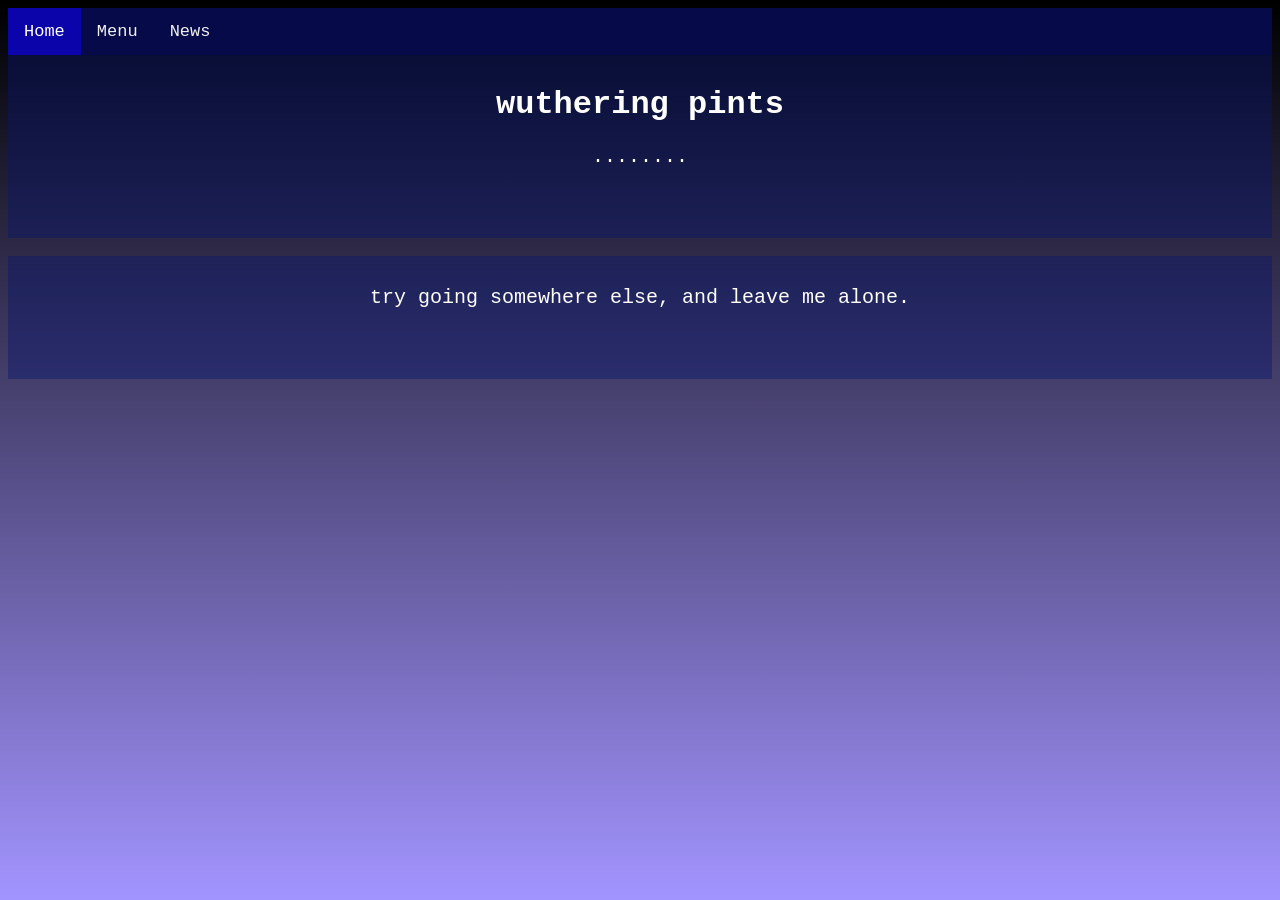
<file: index.html>
<head>
   <link rel="stylesheet" href="styles.css">
   <title>wuthering pints</title>
</head>

<body>

<div class="topnav">
  <a class="active" href="/">Home</a>
  <a href="/menu">Menu</a>
  <a href="/news">News</a>
</div>



<div class="textbox">    
<h1>wuthering pints</h1>
<p>........
</p>
</div>
<br>


<div class="textBox">

<p>try going somewhere else, and leave me alone.</p>

</div>

</body>
</file>
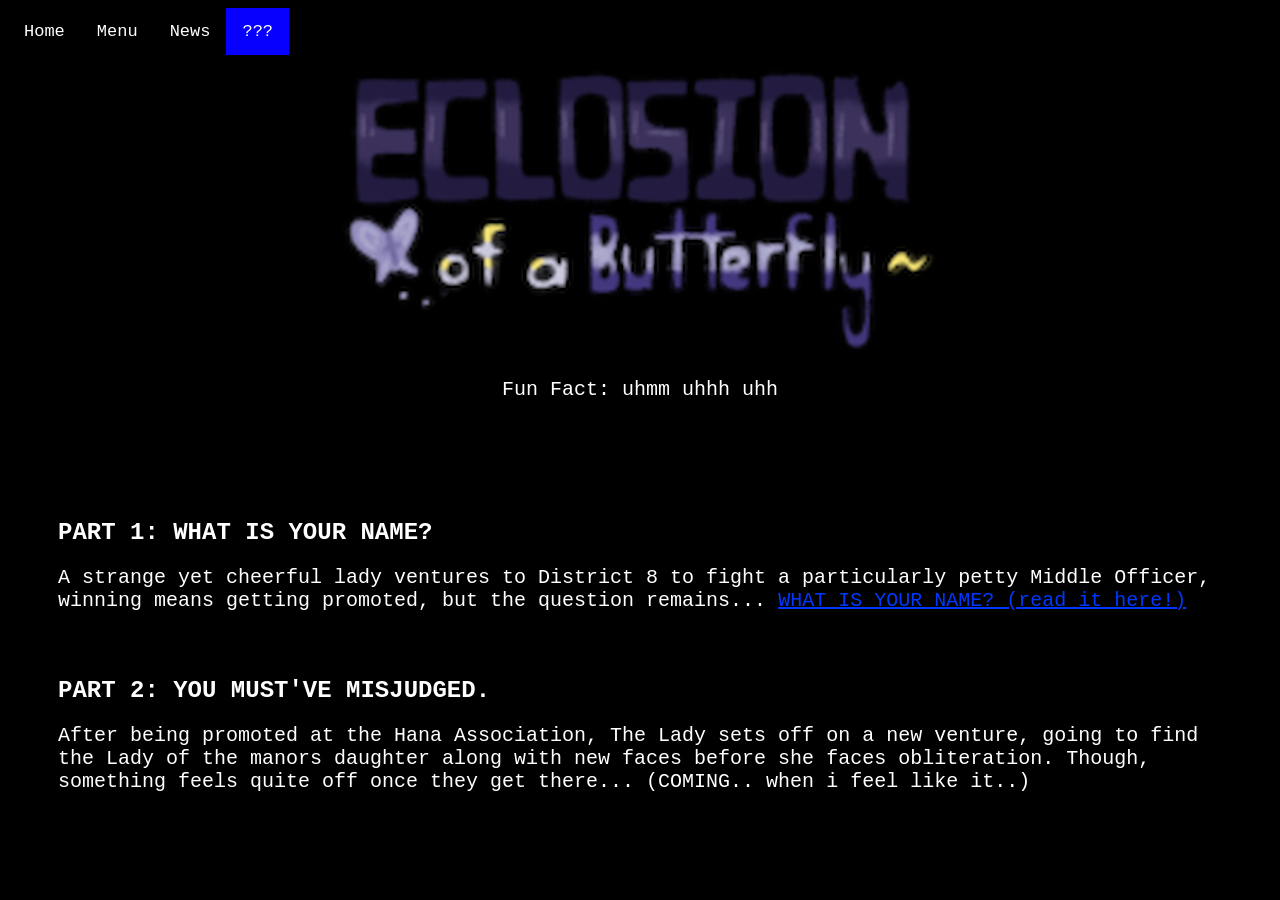
<file: jessa/index.html>
<head>
   <link rel="stylesheet" href="/jessa/stylesjessa.css">
    <title>Eclosion Of A Butterfly</title>

</head>

<body>

<div class="topnav">
  <a href="/">Home</a>
  <a href="/menu">Menu</a>
  <a href="/news">News</a>
  <a class="active" href="">???</a>

</div>



<div class="textbox">
 <img src="/images/jessa/logo.png" alt="Eclosion Of A Butterfly" class="logo"> 
<p>Fun Fact: uhmm uhhh uhh</p>
</div>

<br>

<div class="reviewbox">
<h2>PART 1: WHAT IS YOUR NAME?</h2>

<p>A strange yet cheerful lady ventures to District 8 to fight a particularly petty Middle Officer, winning means getting promoted, but the question remains... <a href="/jessa/recollection/0101/">WHAT IS YOUR NAME? (read it here!)</a>
</p>
</div>

<div class="reviewbox">
<h2>PART 2: YOU MUST'VE MISJUDGED.</h2>

<p>After being promoted at the Hana Association, The Lady sets off on a new venture, going to find the Lady of the manors daughter along with new faces before she faces obliteration. Though, something feels quite off once they get there... (COMING.. when i feel like it..)</a>
</p>

</div>

</body>
</file>
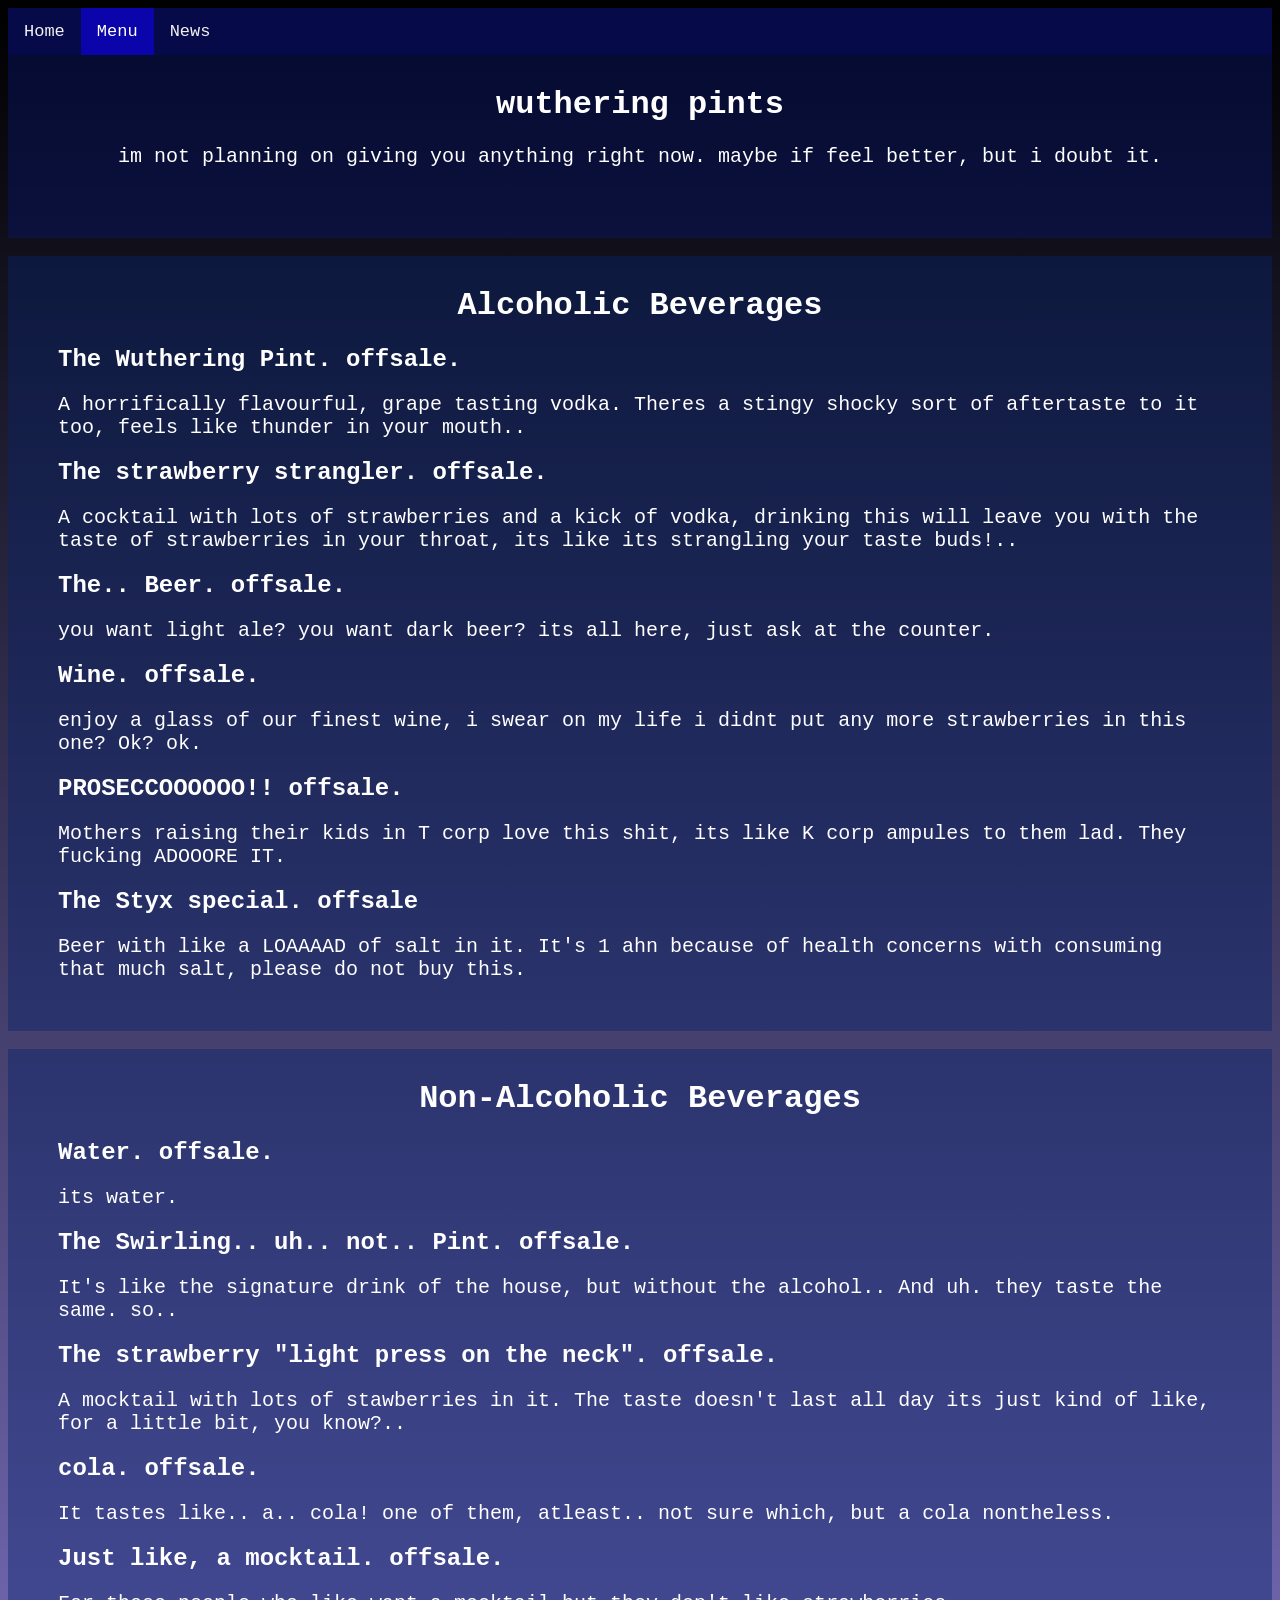
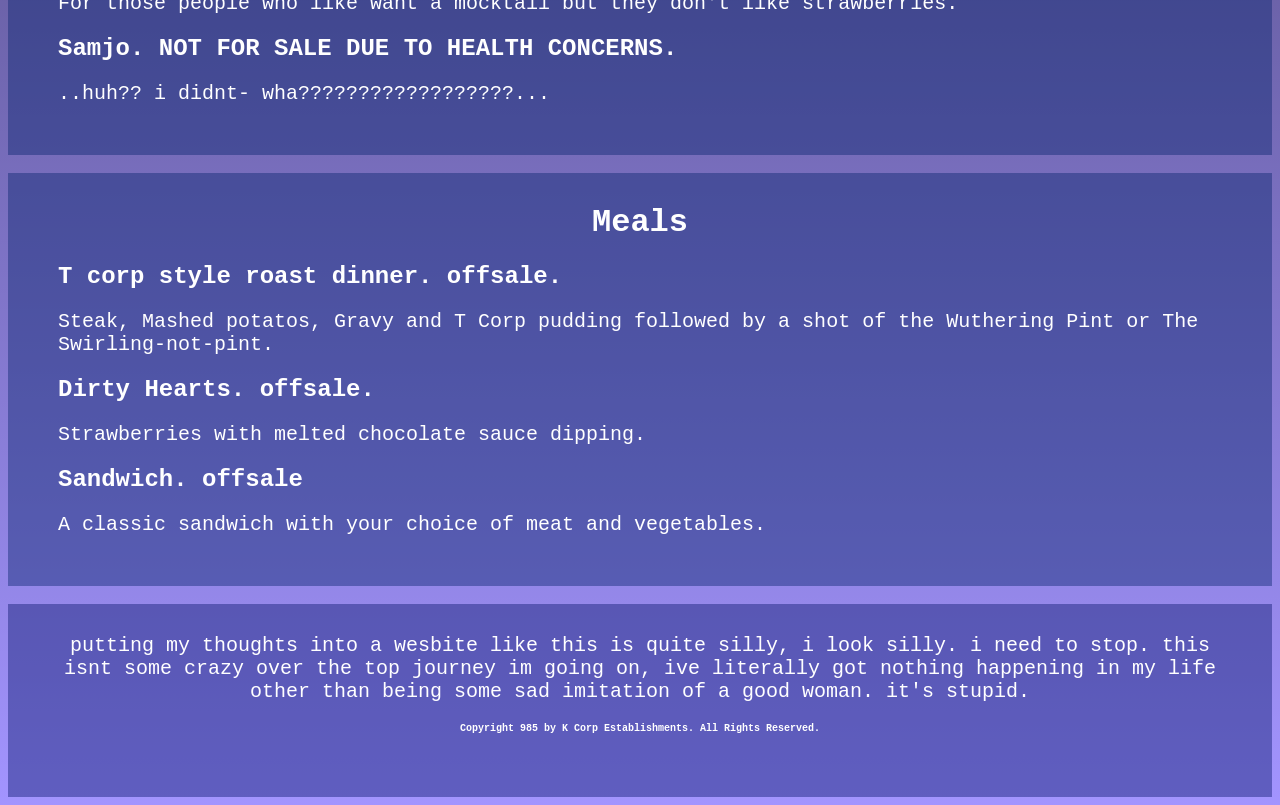
<file: menu/index.html>
<head>
   <link rel="stylesheet" href="/styles.css">
      <title>wuthering pints.</title>
</head>

<body>

<div class="topnav">
  <a href="/">Home</a>
  <a class="active" href="/menu">Menu</a>
  <a href="/news">News</a>
</div>



<div class="textbox">    
<h1>wuthering pints</h1>
<p>im not planning on giving you anything right now. maybe if feel better, but i doubt it.
</p>
</div>

<br>

<div class="reviewbox">
<h1>Alcoholic Beverages</h1>
<h2>The Wuthering Pint. offsale.</h2>
<p>A horrifically flavourful, grape tasting vodka. Theres a stingy shocky sort of aftertaste to it too, feels like thunder in your mouth..</p>
<h2>The strawberry strangler. offsale.</h2>
<p>A cocktail with lots of strawberries and a kick of vodka, drinking this will leave you with the taste
  of strawberries in your throat, its like its strangling your taste buds!..
<h2>The.. Beer. offsale.</h2>
<p>you want light ale? you want dark beer? its all here, just ask at the counter.</p>
<h2>Wine. offsale.</h2>
<p>enjoy a glass of our finest wine, i swear on my life i didnt put any more strawberries in this one? Ok? ok.</p>
<h2>PROSECCOOOOOO!! offsale.</h2>
<p>Mothers raising their kids in T corp love this shit, its like K corp ampules to them lad. They fucking ADOOORE IT.</p>
<h2>The Styx special. offsale</h2>
<p>Beer with like a LOAAAAD of salt in it. It's 1 ahn because of health concerns with consuming that much salt, please do not buy this.</p>
</div>

<br>

<div class="reviewbox">
<h1>Non-Alcoholic Beverages</h1>
<h2>Water. offsale.</h2>
<p>its water.</p>
<h2>The Swirling.. uh.. not.. Pint. offsale.</h2>
<p>It's like the signature drink of the house, but without the alcohol.. And uh. they taste the same. so..</p>
<h2>The strawberry "light press on the neck". offsale.</h2>
<p>A mocktail with lots of stawberries in it. The taste doesn't last all day its just kind of like, for a little bit, you know?..</p>
<h2>cola. offsale.</h2>
<p>It tastes like.. a.. cola! one of them, atleast.. not sure which, but a cola nontheless.</p>
<h2>Just like, a mocktail. offsale.</h2>
<p>For those people who like want a mocktail but they don't like strawberries.</p>
<h2>Samjo. NOT FOR SALE DUE TO HEALTH CONCERNS.</h2>
<p>..huh?? i didnt- wha??????????????????...</p>
</div>

<br>

<div class="reviewbox">
<h1>Meals</h1>

<h2>T corp style roast dinner. offsale.</h2>
<p>Steak, Mashed potatos, Gravy and T Corp pudding followed by a shot of the Wuthering Pint or The Swirling-not-pint.</p>

<h2>Dirty Hearts. offsale.</h2>
<p>Strawberries with melted chocolate sauce dipping.</p>

<h2>Sandwich. offsale</h2>
<p>A classic sandwich with your choice of meat and vegetables.</p>

</div>

<br>

<div class="textBox">
<p>putting my thoughts into a wesbite like this is quite silly, i look silly. i need to stop. this isnt some crazy over the top journey im going on, ive literally got nothing happening in my life other than being some sad imitation of a good woman. it's stupid.</p>
<h4>Copyright 985 by K Corp Establishments. All Rights Reserved.</h4>
</div>

</body>
</file>
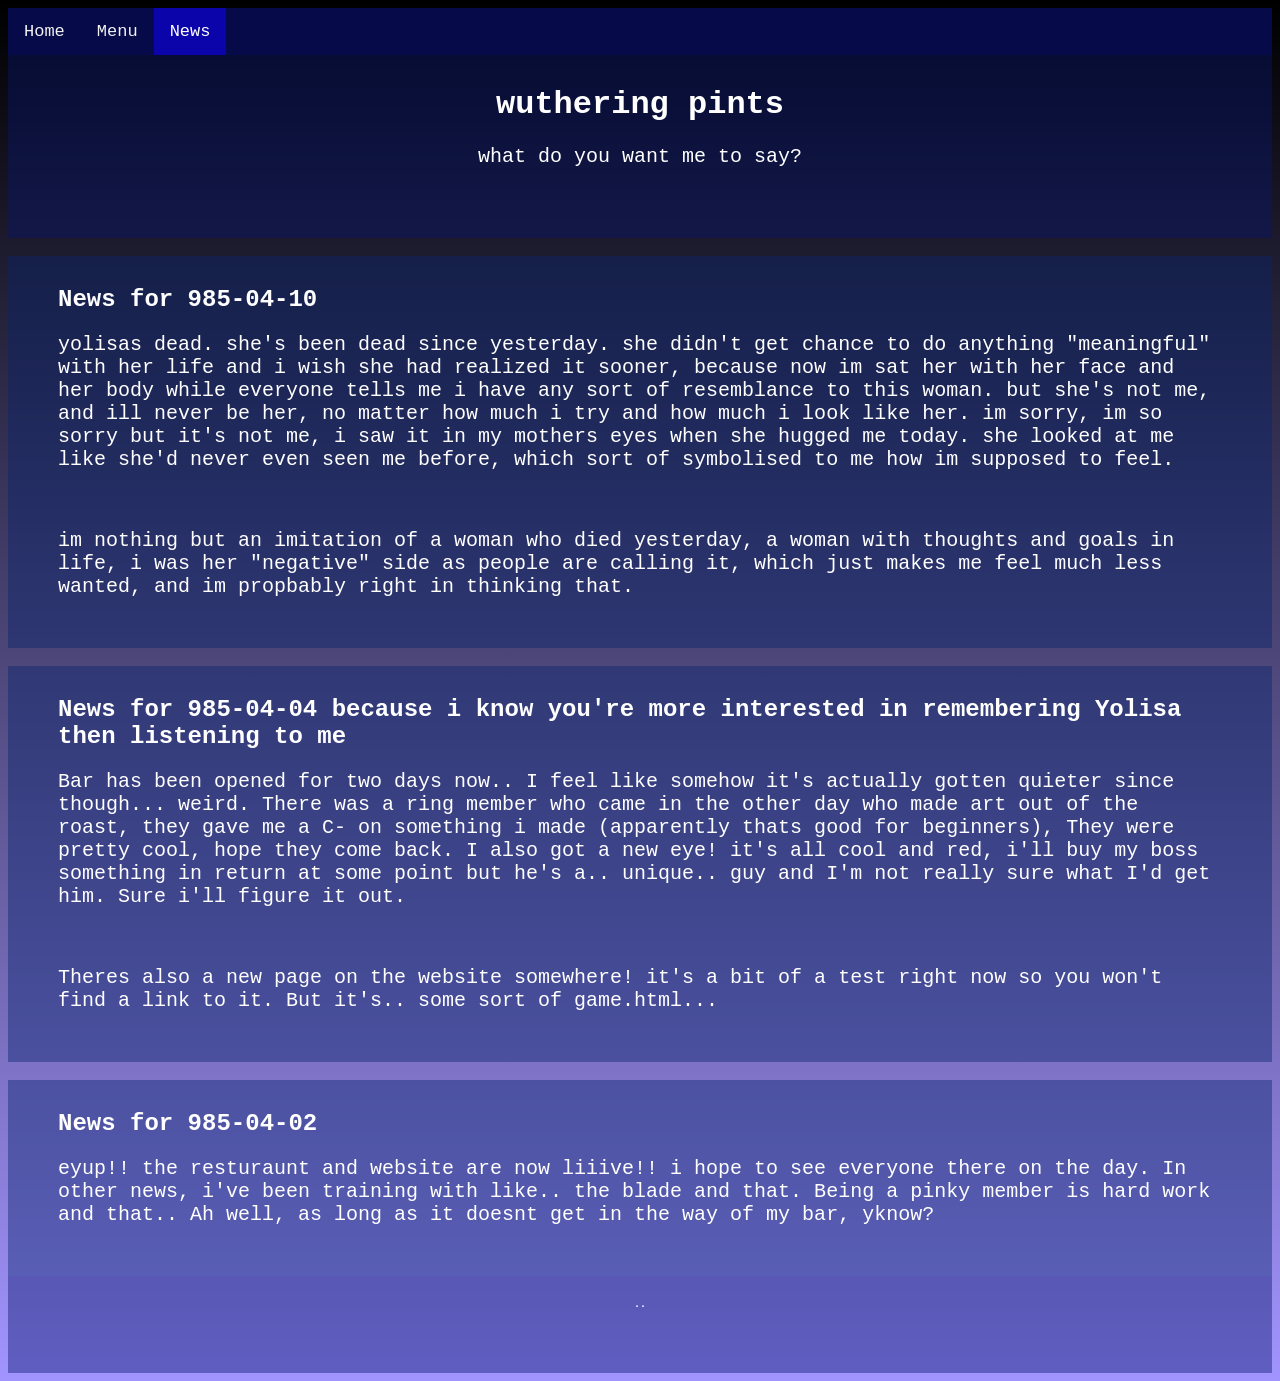
<file: news/index.html>
<head>
   <link rel="stylesheet" href="/styles.css">
    <title>wuthering pints</title>

</head>

<body>

<div class="topnav">
  <a href="/">Home</a>
  <a href="/menu">Menu</a>
  <a class="active" href="/news">News</a>
</div>



<div class="textbox">
<h1>wuthering pints</h1>
<p>what do you want me to say?
</p>
</div>

<br>

<div class="reviewbox">
<h2>News for 985-04-10 </h2>

<p>yolisas dead. she's been dead since yesterday. she didn't get chance to do anything "meaningful" with her life and i wish she had realized it sooner, because now im sat her with her face and her body while everyone tells me i have any sort of resemblance to this woman. but she's not me, and ill never be her, no matter how much i try and how much i look like her. im sorry, im so sorry but it's not me, i saw it in my mothers eyes when she hugged me today. she looked at me like she'd never even seen me before, which sort of symbolised to me how im supposed to feel.</p>
<br>
<p>im nothing but an imitation of a woman who died yesterday, a woman with thoughts and goals in life, i was her "negative" side as people are calling it, which just makes me feel much less wanted, and im propbably right in thinking that.</p>
</div>


<br>

<div class="reviewbox">
<h2>News for 985-04-04 because i know you're more interested in remembering Yolisa then listening to me</h2>

<p>Bar has been opened for two days now.. I feel like somehow it's actually gotten quieter since though... weird. There was a ring member who came in the other day who made art out of the roast, they gave me a C- on something i made (apparently thats good for beginners), They were pretty cool, hope they come back. I also got a new eye! it's all cool and red, i'll buy my boss something in return at some point but he's a.. unique.. guy and I'm not really sure what I'd get him. Sure i'll figure it out.</p>
<br>
<p>Theres also a new page on the website somewhere! it's a bit of a test right now so you won't find a link to it. But it's.. some sort of game.html...</p>
</div>

<br>

<div class="reviewbox">
<h2>News for 985-04-02 </h2>

<p>eyup!! the resturaunt and website are now liiive!! i hope to see everyone there on the day. In other news, i've been training with like.. the blade and that.
Being a pinky member is hard work and that.. Ah well, as long as it doesnt get in the way of my bar, yknow?</p>
</div>

<div class="textBox">
<h4>..</h4>
</div>

</body>
</file>
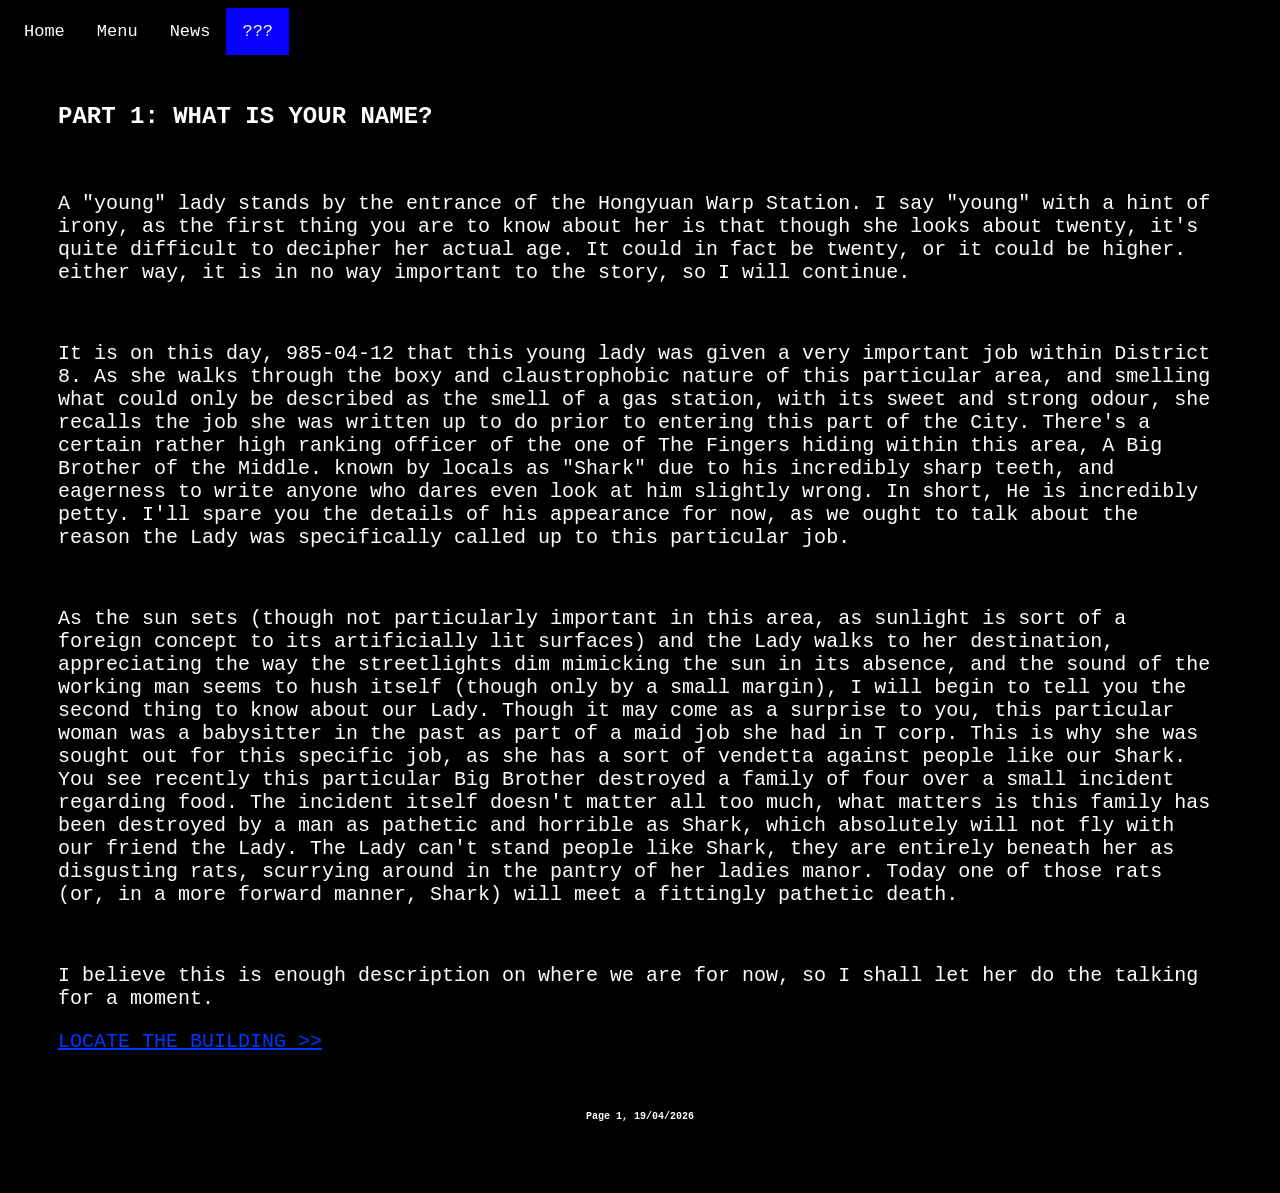
<file: jessa/recollection/0101/index.html>
<head>
   <link rel="stylesheet" href="/jessa/stylesjessa.css">
    <title>Eclosion Of A Butterfly</title>
    <link rel="icon" type="image/x-icon" href="/images/jessa/favicon.ico">

</head>

<body>

<div class="topnav">
  <a href="/">Home</a>
  <a href="/menu">Menu</a>
  <a href="/news">News</a>
  <a class="active" href="">???</a>

</div>
<br>

<div class="reviewbox">
<h2>PART 1: WHAT IS YOUR NAME?</h2>
<h3>< -- 985-04-12, 13:32. DISTRICT 8 (H CORP). -- > ></h3>

<p>A "young" lady stands by the entrance of the Hongyuan Warp Station. I say "young" with a hint of irony, as the first thing you are to know about her is that though she looks about twenty, it's quite difficult to decipher her actual age. It could in fact be twenty, or it could be higher. either way, it is in no way important to the story, so I will continue.
</p>

<br>
<p>It is on this day, 985-04-12 that this young lady was given a very important job within District 8. As she walks through the boxy and claustrophobic nature of this particular area, and smelling what could only be described as the smell of a gas station, with its sweet and strong odour, she recalls the job she was written up to do prior to entering this part of the City. There's a certain rather high ranking officer of the one of The Fingers hiding within this area, A Big Brother of the Middle. known by locals as "Shark" due to his incredibly sharp teeth, and eagerness to write anyone who dares even look at him slightly wrong. In short, He is incredibly petty. I'll spare you the details of his appearance for now, as we ought to talk about the reason the Lady was specifically called up to this particular job.
</p>

<br>
<p>As the sun sets (though not particularly important in this area, as sunlight is sort of a foreign concept to its artificially lit surfaces) and the Lady walks to her destination, appreciating the way the streetlights dim mimicking the sun in its absence, and the sound of the working man seems to hush itself (though only by a small margin), I will begin to tell you the second thing to know about our Lady. Though it may come as a surprise to you, this particular woman was a babysitter in the past as part of a maid job she had in T corp. This is why she was sought out for this specific job, as she has a sort of vendetta against people like our Shark. You see recently this particular Big Brother destroyed a family of four over a small incident regarding food. The incident itself doesn't matter all too much, what matters is this family has been destroyed by a man as pathetic and horrible as Shark, which absolutely will not fly with our friend the Lady. The Lady can't stand people like Shark, they are entirely beneath her as disgusting rats, scurrying around in the pantry of her ladies manor. Today one of those rats (or, in a more forward manner, Shark) will meet a fittingly pathetic death.
</p>

<br>
<p>I believe this is enough description on where we are for now, so I shall let her do the talking for a moment.</p>

<p><a href="/jessa/recollection/0102/">LOCATE THE BUILDING >></a></p>
</div>

<div class="textBox">
<h4>Page 1, 19/04/2026</h4>
</div>

</body>
</file>
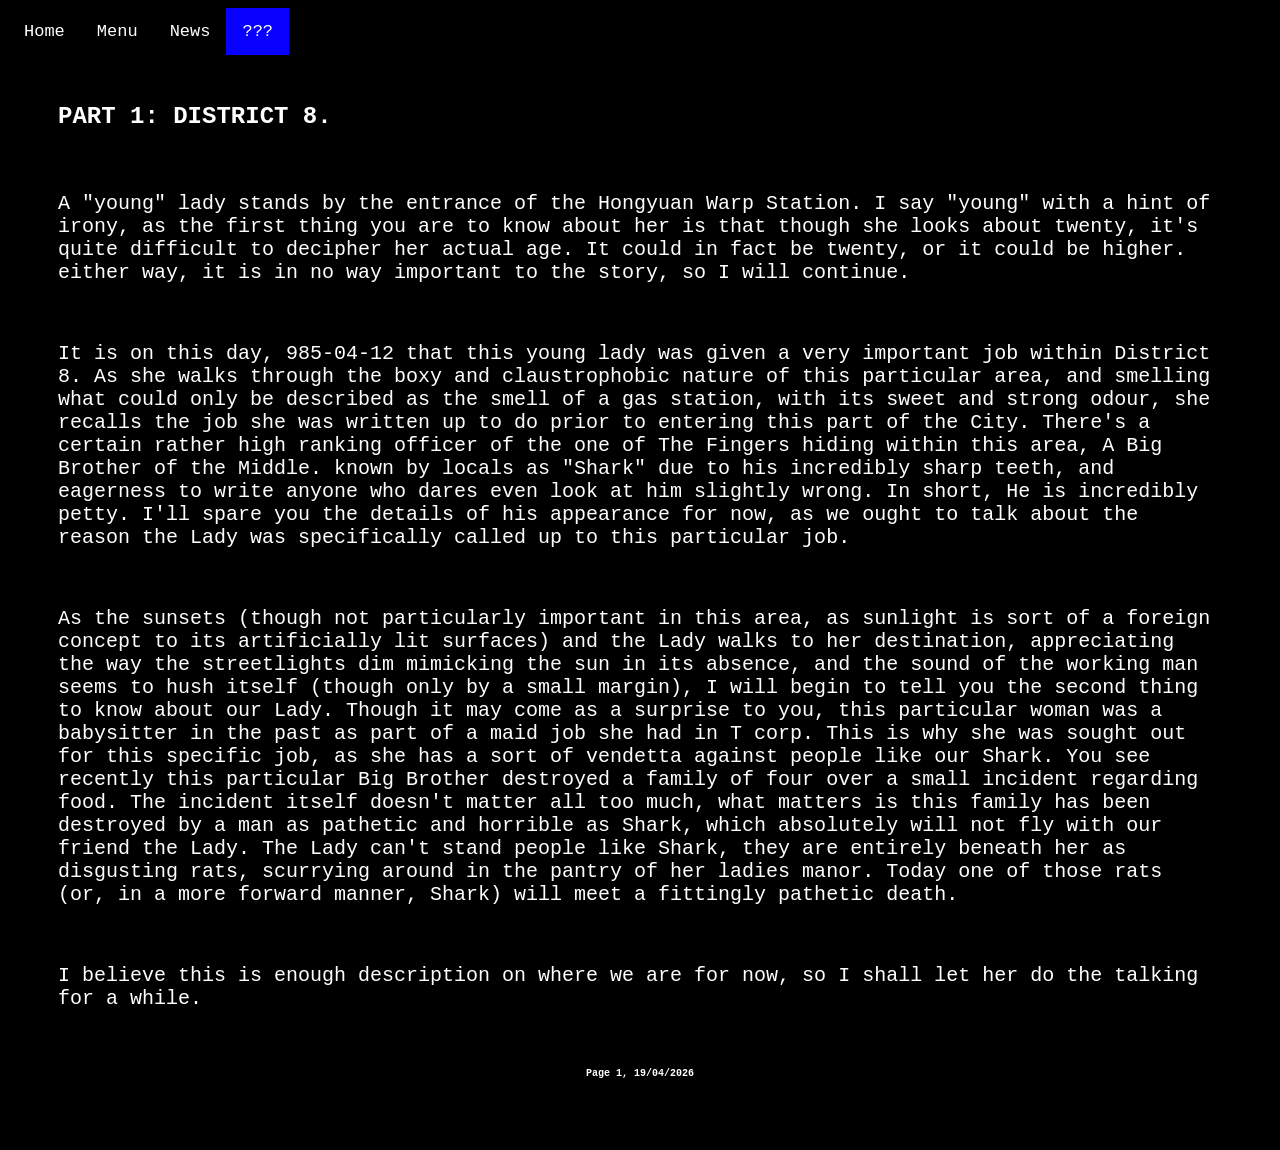
<file: jessa/recollection/1/index.html>
<head>
   <link rel="stylesheet" href="/jessa/stylesjessa.css">
    <title>the bluebell cafe</title>

</head>

<body>

<div class="topnav">
  <a href="/">Home</a>
  <a href="/menu">Menu</a>
  <a href="/news">News</a>
  <a class="active" href="">???</a>

</div>
<br>

<div class="reviewbox">
<h2>PART 1: DISTRICT 8.</h2>
<h3>< -- 985-04-12, 13:32. DISTRICT 8 (H CORP). -- > ></h3>

<p>A "young" lady stands by the entrance of the Hongyuan Warp Station. I say "young" with a hint of irony, as the first thing you are to know about her is that though she looks about twenty, it's quite difficult to decipher her actual age. It could in fact be twenty, or it could be higher. either way, it is in no way important to the story, so I will continue.
</p>

<br>
<p>It is on this day, 985-04-12 that this young lady was given a very important job within District 8. As she walks through the boxy and claustrophobic nature of this particular area, and smelling what could only be described as the smell of a gas station, with its sweet and strong odour, she recalls the job she was written up to do prior to entering this part of the City. There's a certain rather high ranking officer of the one of The Fingers hiding within this area, A Big Brother of the Middle. known by locals as "Shark" due to his incredibly sharp teeth, and eagerness to write anyone who dares even look at him slightly wrong. In short, He is incredibly petty. I'll spare you the details of his appearance for now, as we ought to talk about the reason the Lady was specifically called up to this particular job.
</p>

<br>
<p>As the sunsets (though not particularly important in this area, as sunlight is sort of a foreign concept to its artificially lit surfaces) and the Lady walks to her destination, appreciating the way the streetlights dim mimicking the sun in its absence, and the sound of the working man seems to hush itself (though only by a small margin), I will begin to tell you the second thing to know about our Lady. Though it may come as a surprise to you, this particular woman was a babysitter in the past as part of a maid job she had in T corp. This is why she was sought out for this specific job, as she has a sort of vendetta against people like our Shark. You see recently this particular Big Brother destroyed a family of four over a small incident regarding food. The incident itself doesn't matter all too much, what matters is this family has been destroyed by a man as pathetic and horrible as Shark, which absolutely will not fly with our friend the Lady. The Lady can't stand people like Shark, they are entirely beneath her as disgusting rats, scurrying around in the pantry of her ladies manor. Today one of those rats (or, in a more forward manner, Shark) will meet a fittingly pathetic death.
</p>

<br>
<p>I believe this is enough description on where we are for now, so I shall let her do the talking for a while.</p>
</div>

<div class="textBox">
<h4>Page 1, 19/04/2026</h4>
</div>

</body>
</file>
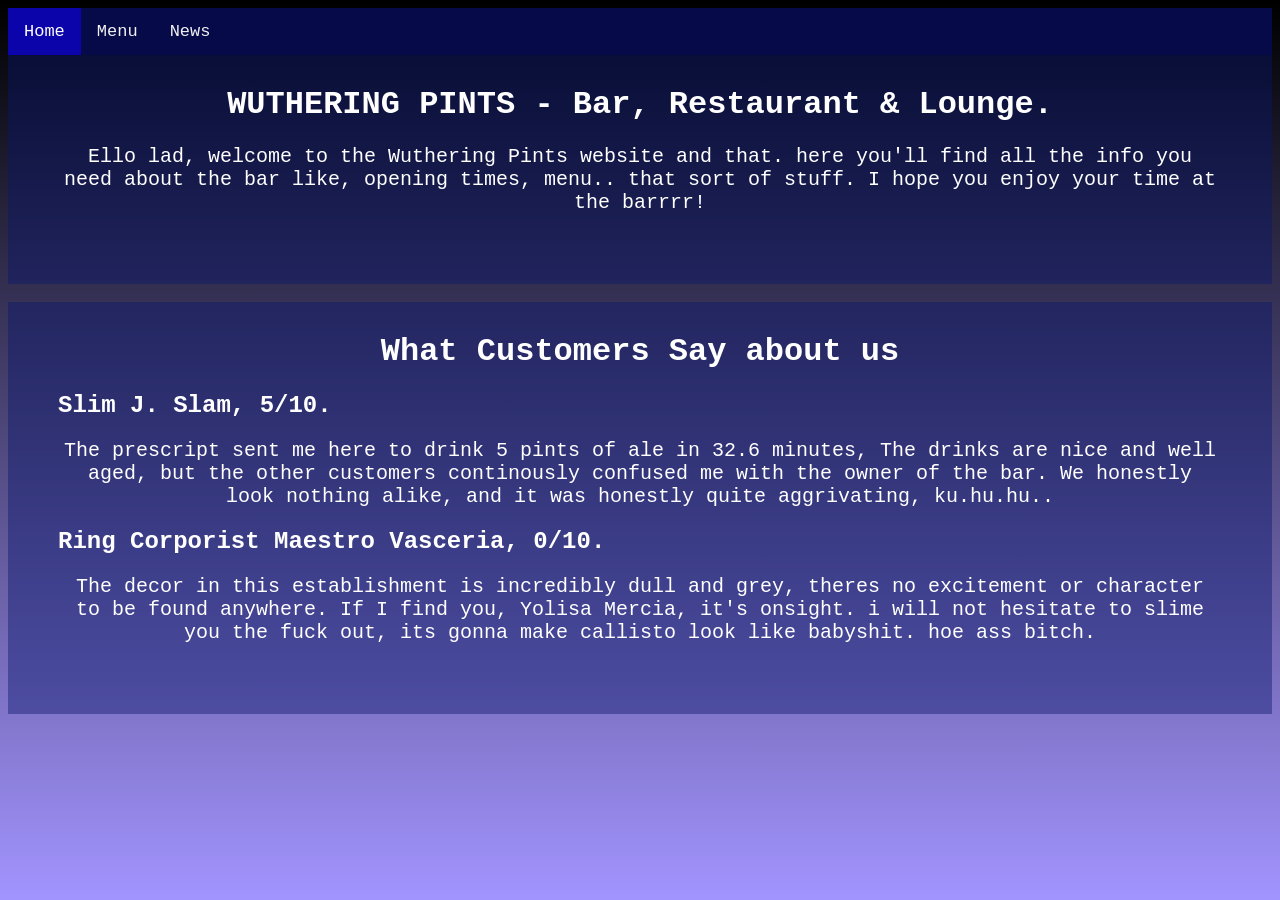
<file: contact.html>
<head>
   <link rel="stylesheet" href="styles.css">
</head>

<body>

<div class="topnav">
  <a class="active" href="index.html">Home</a>
  <a href="menu.html">Menu</a>
  <a href="news.html">News</a>
</div>




<div class="textbox">    
<h1>WUTHERING PINTS - Bar, Restaurant & Lounge.</h1>
<p>Ello lad, welcome to the Wuthering Pints website and that. here you'll find all the info you 
    need about the bar like, opening times, menu.. that sort of stuff. I hope you enjoy your time at the barrrr!
</p>
</div>

<br>

<div class ="textbox">
    <h1>What Customers Say about us</h1>

    <h2>Slim J. Slam, 5/10.</h2>
    <p>The prescript sent me here to drink 5 pints of ale in 32.6 minutes, The drinks are nice and well aged, but the other customers
    continously confused me with the owner of the bar. We honestly look nothing alike, and it was honestly quite aggrivating, ku.hu.hu..
    </p>

    <h2>Ring Corporist Maestro Vasceria, 0/10.</h2>
    <p>The decor in this establishment is incredibly dull and grey, theres no excitement or character to be found anywhere. If I find you, Yolisa Mercia, it's onsight. i will not hesitate to slime you the fuck out,  its gonna make callisto look like babyshit. hoe ass bitch.</p>
</div>

</body>
</file>
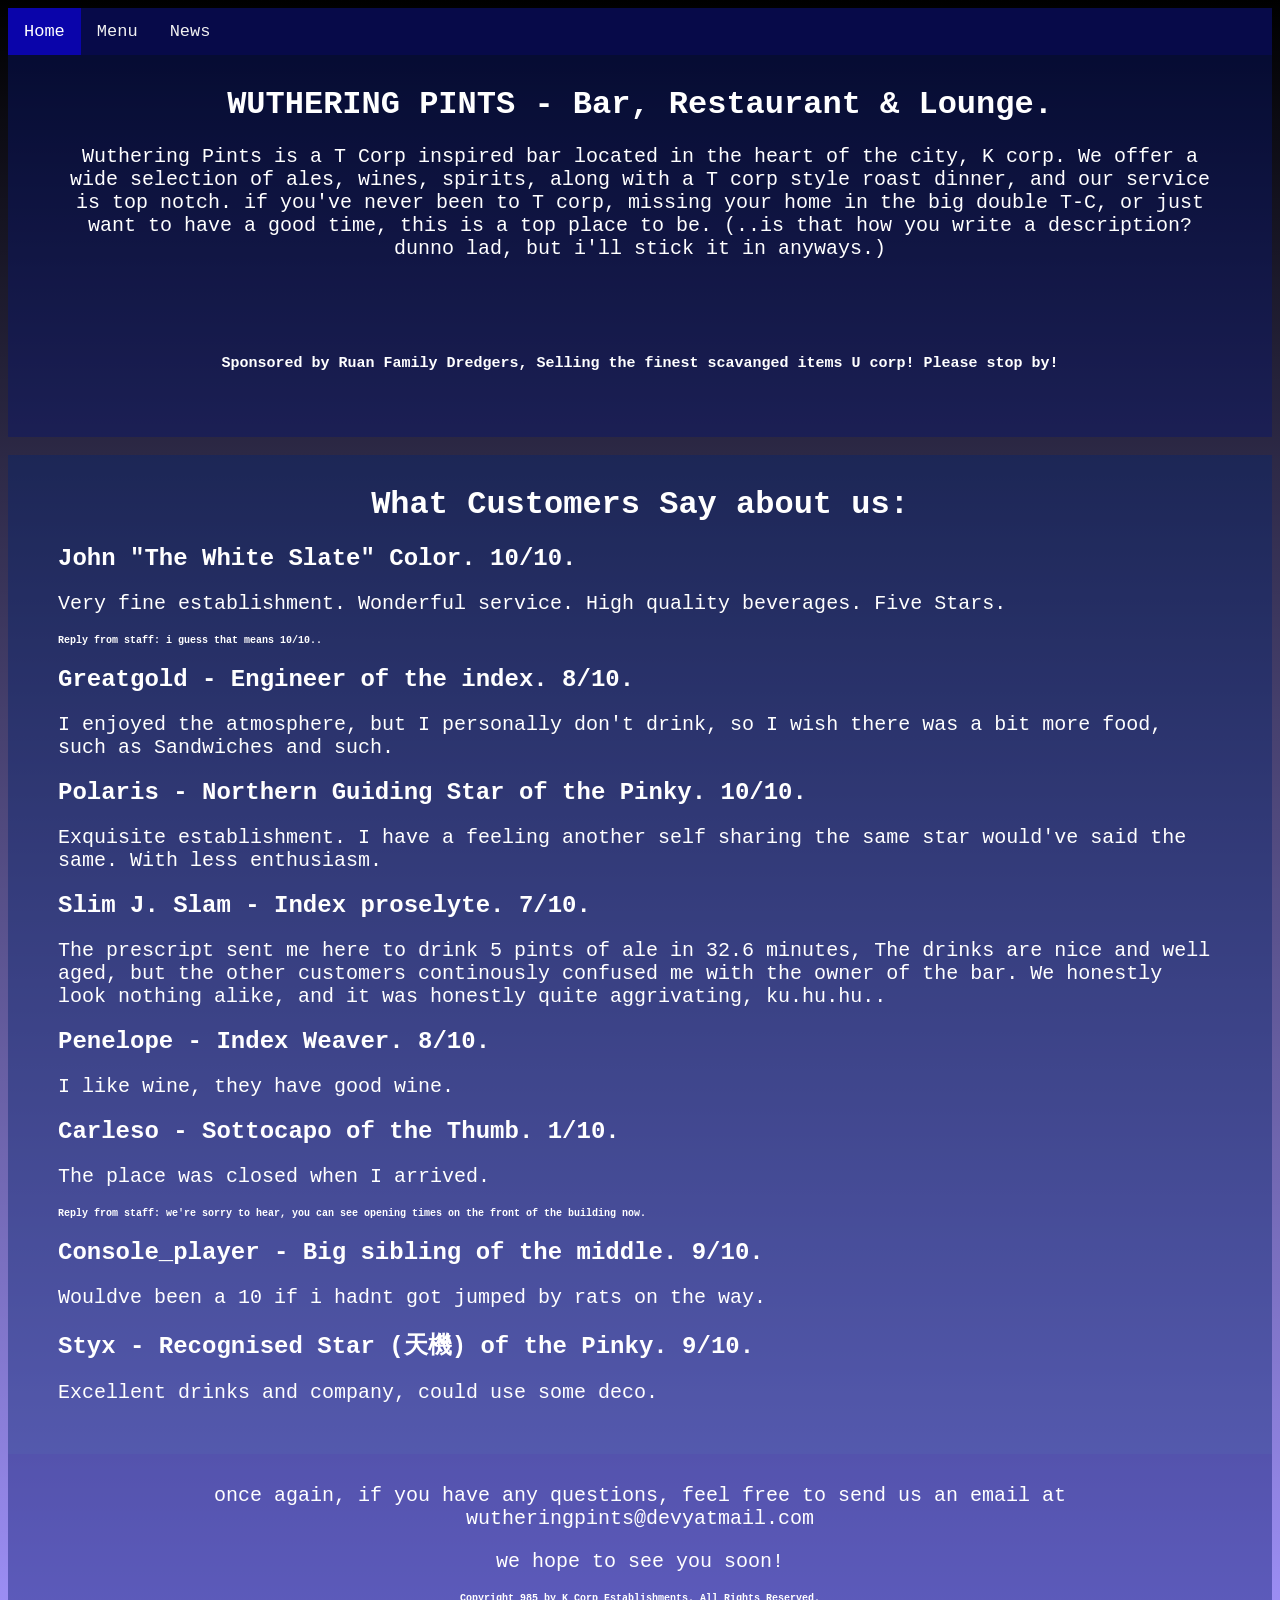
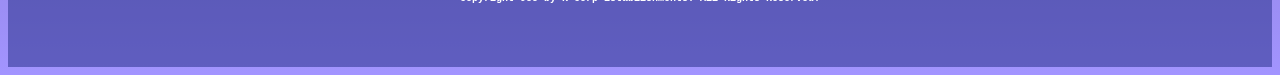
<file: insects.html>
<head>
   <link rel="stylesheet" href="styles.css">
   <title>WUTHERING PINTS - Bar, Restaurant & Lounge.</title>
</head>

<body>

<div class="topnav">
  <a class="active" href="/">Home</a>
  <a href="/menu">Menu</a>
  <a href="/news">News</a>
</div>



<div class="textbox">    
<h1>WUTHERING PINTS - Bar, Restaurant & Lounge.</h1>
<p>Wuthering Pints is a T Corp inspired bar located in the heart of the city, K corp. We offer a wide selection of ales, wines, spirits,
along with a T corp style roast dinner, and our service is top notch. if you've never been to T corp, missing your home in the big double T-C, or just want to have a good time,
this is a top place to be. (..is that how you write a description? dunno lad, but i'll stick it in anyways.)
</p>
</div>

<div class="textbox">
 <h3>Sponsored by Ruan Family Dredgers, Selling the finest scavanged items U corp! Please stop by!</h3>
</div>

<br>

<div class ="reviewbox">
    <h1>What Customers Say about us:</h1>

    <h2>John "The White Slate" Color. 10/10.</h2>
    <p>Very fine establishment. Wonderful service. High quality beverages. Five Stars.</p>
    <h4>Reply from staff: i guess that means 10/10..</h4>

    <h2>Greatgold - Engineer of the index. 8/10.</h2>
    <p>I enjoyed the atmosphere, but I personally don't drink, so I wish there was a bit more food, such as Sandwiches and such.</p>

    <h2>Polaris - Northern Guiding Star of the Pinky. 10/10.</h2>
    <p>Exquisite establishment. I have a feeling another self sharing the same star would've said the same. With less enthusiasm.</p>

    <h2>Slim J. Slam - Index proselyte. 7/10.</h2>
    <p>The prescript sent me here to drink 5 pints of ale in 32.6 minutes, The drinks are nice and well aged, but the other customers
    continously confused me with the owner of the bar. We honestly look nothing alike, and it was honestly quite aggrivating, ku.hu.hu..
    </p>

    <h2>Penelope - Index Weaver. 8/10.</h2>
    <p>I like wine, they have good wine.</p>

    <h2>Carleso - Sottocapo of the Thumb. 1/10.</h2>
    <p>The place was closed when I arrived.</p>
    <h4>Reply from staff: we're sorry to hear, you can see opening times on the front of the building now.</h4>

    <h2>Console_player - Big sibling of the middle. 9/10.</h2>
    <p>Wouldve been a 10 if i hadnt got jumped by rats on the way.</p>

    <h2>Styx - Recognised Star (天機) of the Pinky. 9/10.</h2>
    <p>Excellent drinks and company, could use some deco.</p>


</div>

<div class="textBox">

<p>once again, if you have any questions, feel free to send us an email at wutheringpints@devyatmail.com</p>
<p>we hope to see you soon!</p>
<h4>Copyright 985 by K Corp Establishments. All Rights Reserved.</h4>



</div>

</body>
</file>
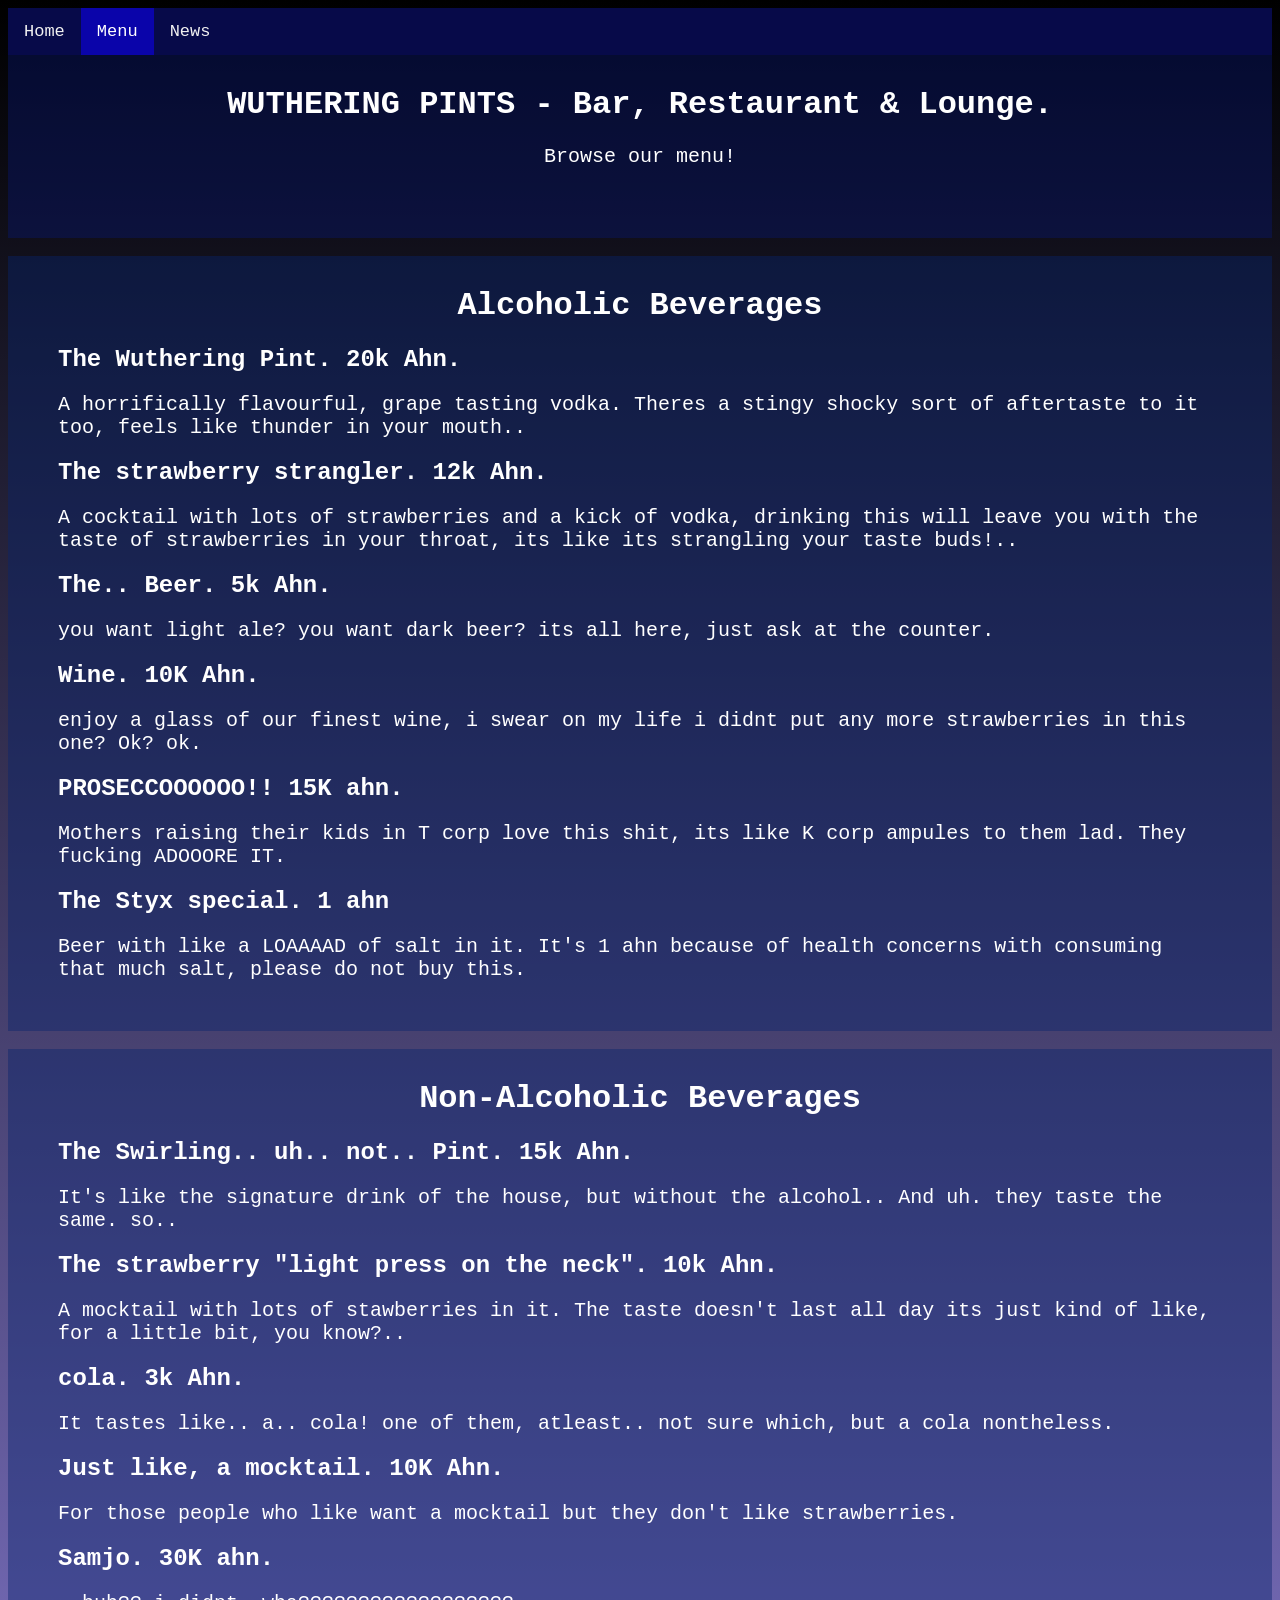
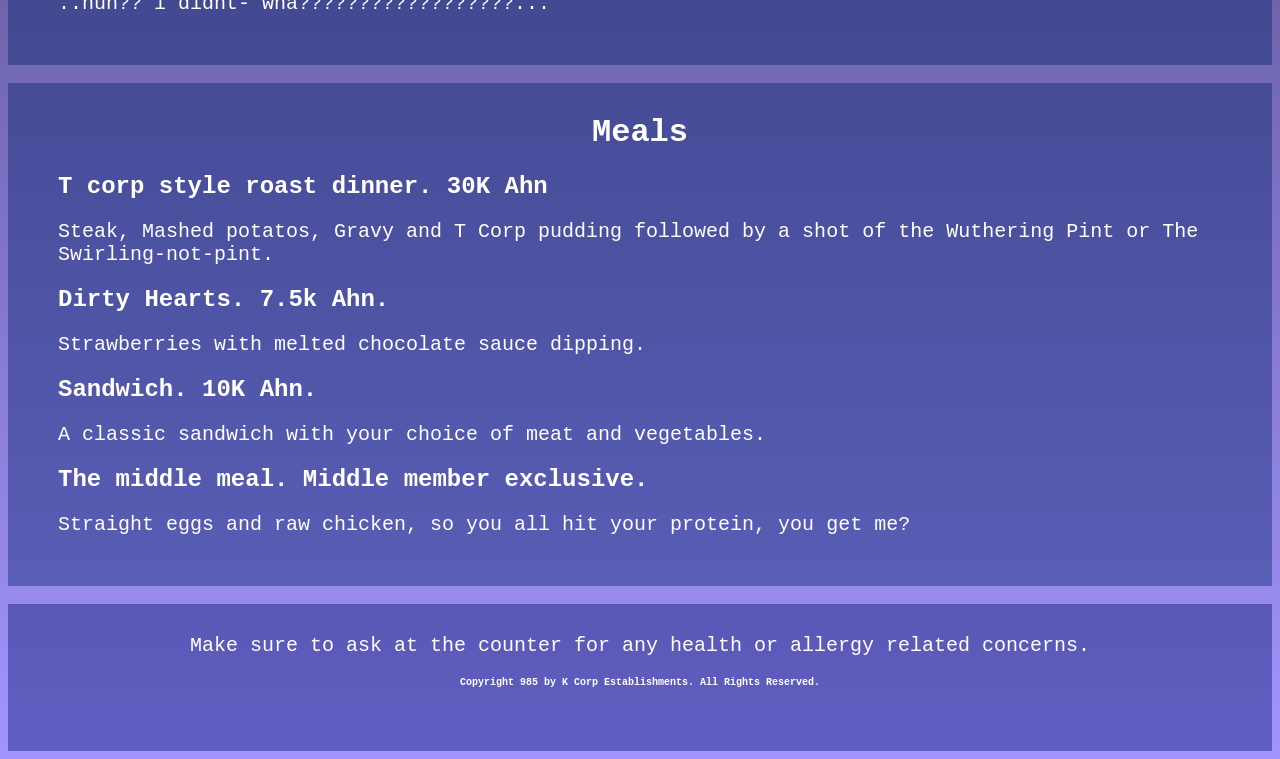
<file: menu.html>
<head>
   <link rel="stylesheet" href="styles.css">
      <title>WUTHERING PINTS - Bar, Restaurant & Lounge.</title>
</head>

<body>

<div class="topnav">
  <a href="index.html">Home</a>
  <a class="active" href="menu.html">Menu</a>
  <a href="news.html">News</a>
</div>



<div class="textbox">    
<h1>WUTHERING PINTS - Bar, Restaurant & Lounge.</h1>
<p>Browse our menu!
</p>
</div>

<br>

<div class="reviewbox">
<h1>Alcoholic Beverages</h1>
<h2>The Wuthering Pint. 20k Ahn.</h2>
<p>A horrifically flavourful, grape tasting vodka. Theres a stingy shocky sort of aftertaste to it too, feels like thunder in your mouth..</p>
<h2>The strawberry strangler. 12k Ahn.</h2>
<p>A cocktail with lots of strawberries and a kick of vodka, drinking this will leave you with the taste
  of strawberries in your throat, its like its strangling your taste buds!..
<h2>The.. Beer. 5k Ahn.</h2>
<p>you want light ale? you want dark beer? its all here, just ask at the counter.</p>
<h2>Wine. 10K Ahn.</h2>
<p>enjoy a glass of our finest wine, i swear on my life i didnt put any more strawberries in this one? Ok? ok.</p>
<h2>PROSECCOOOOOO!! 15K ahn.</h2>
<p>Mothers raising their kids in T corp love this shit, its like K corp ampules to them lad. They fucking ADOOORE IT.</p>
<h2>The Styx special. 1 ahn </h2>
<p>Beer with like a LOAAAAD of salt in it. It's 1 ahn because of health concerns with consuming that much salt, please do not buy this.</p>
</div>

<br>

<div class="reviewbox">
<h1>Non-Alcoholic Beverages</h1>
<h2>The Swirling.. uh.. not.. Pint. 15k Ahn.</h2>
<p>It's like the signature drink of the house, but without the alcohol.. And uh. they taste the same. so..</p>
<h2>The strawberry "light press on the neck". 10k Ahn.</h2>
<p>A mocktail with lots of stawberries in it. The taste doesn't last all day its just kind of like, for a little bit, you know?..</p>
<h2>cola. 3k Ahn.</h2>
<p>It tastes like.. a.. cola! one of them, atleast.. not sure which, but a cola nontheless.</p>
<h2>Just like, a mocktail. 10K Ahn.</h2>
<p>For those people who like want a mocktail but they don't like strawberries.</p>
<h2>Samjo. 30K ahn.</h2>
<p>..huh?? i didnt- wha??????????????????...</p>
</div>

<br>

<div class="reviewbox">
<h1>Meals</h1>

<h2>T corp style roast dinner. 30K Ahn</h2>
<p>Steak, Mashed potatos, Gravy and T Corp pudding followed by a shot of the Wuthering Pint or The Swirling-not-pint.</p>

<h2>Dirty Hearts. 7.5k Ahn.</h2>
<p>Strawberries with melted chocolate sauce dipping.</p>

<h2>Sandwich. 10K Ahn.</h2>
<p>A classic sandwich with your choice of meat and vegetables.</p>


<h2>The middle meal. Middle member exclusive.</h2>
<p>Straight eggs and raw chicken, so you all hit your protein, you get me?</p>
</div>

<br>

<div class="textBox">
<p>Make sure to ask at the counter for any health or allergy related concerns.</p>
<h4>Copyright 985 by K Corp Establishments. All Rights Reserved.</h4>
</div>

</body>
</file>
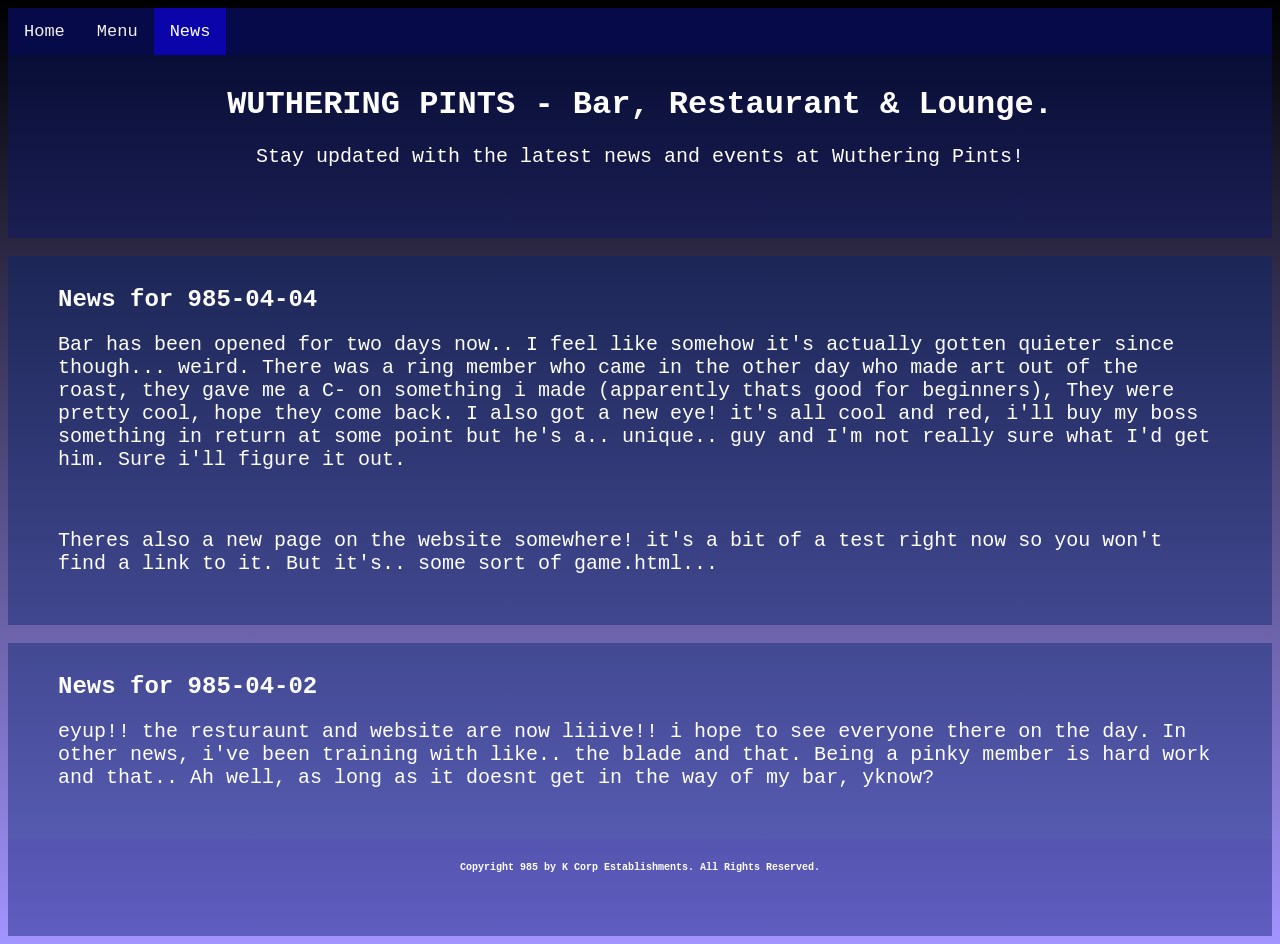
<file: news.html>
<head>
   <link rel="stylesheet" href="styles.css">
    <title>WUTHERING PINTS - Bar, Restaurant & Lounge.</title>

</head>

<body>

<div class="topnav">
  <a href="index.html">Home</a>
  <a href="menu.html">Menu</a>
  <a class="active" href="news.html">News</a>
</div>



<div class="textbox">
<h1>WUTHERING PINTS - Bar, Restaurant & Lounge.</h1>
<p>Stay updated with the latest news and events at Wuthering Pints!
</p>
</div>

<br>

<div class="reviewbox">
<h2>News for 985-04-04 </h2>

<p>Bar has been opened for two days now.. I feel like somehow it's actually gotten quieter since though... weird. There was a ring member who came in the other day who made art out of the roast, they gave me a C- on something i made (apparently thats good for beginners), They were pretty cool, hope they come back. I also got a new eye! it's all cool and red, i'll buy my boss something in return at some point but he's a.. unique.. guy and I'm not really sure what I'd get him. Sure i'll figure it out.</p>
<br>
<p>Theres also a new page on the website somewhere! it's a bit of a test right now so you won't find a link to it. But it's.. some sort of game.html...</p>
</div>

<br>

<div class="reviewbox">
<h2>News for 985-04-02 </h2>

<p>eyup!! the resturaunt and website are now liiive!! i hope to see everyone there on the day. In other news, i've been training with like.. the blade and that.
Being a pinky member is hard work and that.. Ah well, as long as it doesnt get in the way of my bar, yknow?</p>
</div>

<div class="textBox">
<h4>Copyright 985 by K Corp Establishments. All Rights Reserved.</h4>
</div>

</body>
</file>
<file: styles.css>
body {
  background-color: #000d46;

  background: linear-gradient(180deg, #000000 0%, #2200ff6b 100%);
}

h1 {
  color: white;
  font-family: Courier New, monospace;

  text-align: center;
}

h2 {
  color: white;
  font-family: Courier New, monospace;

  text-align: left;
}

p {
  color: white;
  font-family: Courier New, monospace;
  font-size: 20px;
}

.topnav {
  background-color: #070a49;
  overflow: hidden;;
}

.topnav a {
  float: left;
  color: #f2f2f2;
  text-align: center;
  padding: 14px 16px;
  text-decoration: none;
  font-family: Courier New, monospace;

  font-size: 17px;
}

.topnav a:hover {
  background-color: #ddd;
  color: #1e0b89;
}

.topnav a.active {
  background-color: #0a04aa;
  color: white;
}

.textbox {
    background-color: #09156c6d;
  overflow: hidden;
  padding-top: 10px;
  padding-right: 50px;
  padding-bottom: 50px;
  padding-left: 50px;
  text-align: center;

}

.reviewbox {
    background-color: #09256c6d;
  overflow: hidden;
  padding-top: 10px;
  padding-right: 50px;
  padding-bottom: 30px;
  padding-left: 50px;

}

.reviewbox p {
    color: white;
  font-family: Courier New, monospace;
  font-size: 20px;
} 

.reviewbox h4 {
    color: white;

  font-family: Courier New, monospace;
  font-size: 10px;
} 

.textbox h3 {
    color: white;

  font-family: Courier New, monospace;
  font-size: 15px;
} 

.textbox h4 {
    color: white;

  font-family: Courier New, monospace;
  font-size: 10px;
}
</file>
<file: jessa/stylesjessa.css>
body {
  background-color: #000000;

}

h1 {
  color: white;
  font-family: Courier New, monospace;

  text-align: center;
}

h2 {
  color: white;
  font-family: Courier New, monospace;

  text-align: left;
}

p {
  color: white;
  font-family: Courier New, monospace;
  font-size: 20px;
}

.topnav {
  background-color: #000000;
  overflow: hidden;;
}

.topnav a {
  float: left;
  color: #ffffff;
  text-align: center;
  padding: 14px 16px;
  text-decoration: none;
  font-family: Courier New, monospace;

  font-size: 17px;
}

.topnav a:hover {
  background-color: #ddd;
  color: #2600ff;
}

.topnav a.active {
  background-color: #0800ff;
  color: white;
}

.textbox {
  overflow: hidden;
  padding-top: 10px;
  padding-right: 50px;
  padding-bottom: 50px;
  padding-left: 50px;
  text-align: center;

}

.reviewbox {
  overflow: hidden;
  padding-top: 10px;
  padding-right: 50px;
  padding-bottom: 15px;
  padding-left: 50px;

}

.jessabox {
  overflow: hidden;
  padding-top: 10px;
  padding-right: 50px;
  padding-bottom: 5px;
  padding-left: 50px;

}


.reviewbox p {
    color: white;
  font-family: Courier New, monospace;
  font-size: 20px;
} 

.jessabox p {
    color: rgb(108, 101, 226);
  font-family: Courier New, monospace;
  font-size: 20px;
} 

.sharkbox p {
    color: rgb(128, 0, 255);
  font-family: Courier New, monospace;
  font-size: 20px;
} 


.reviewbox a {
    color: rgb(0, 55, 255);
  font-family: Courier New, monospace;
  font-size: 20px;
} 


.reviewbox h4 {
    color: white;

  font-family: Courier New, monospace;
  font-size: 10px;
} 

.textbox h3 {
    color: white;

  font-family: Courier New, monospace;
  font-size: 15px;
} 

.textbox h4 {
    color: white;

  font-family: Courier New, monospace;
  font-size: 10px;
} 

.imgbox {
  justify-content: center;
  align-items: center;

}

.imgbox img {
  display: block;
  margin: auto;
  width: 50%;
}

.imgbox h3 {
    color: white;
  text-align: center;

  font-family: Courier New, monospace;
  font-size: 20px;
} 

.imgbox p {
    color: white;
  text-align: center;

  font-family: Courier New, monospace;
  font-size: 20px;
} 

.imgbox h2 {
    color: white;
  text-align: center;
  font-family: Courier New, monospace;
  font-size: 25px;
}
</file>
